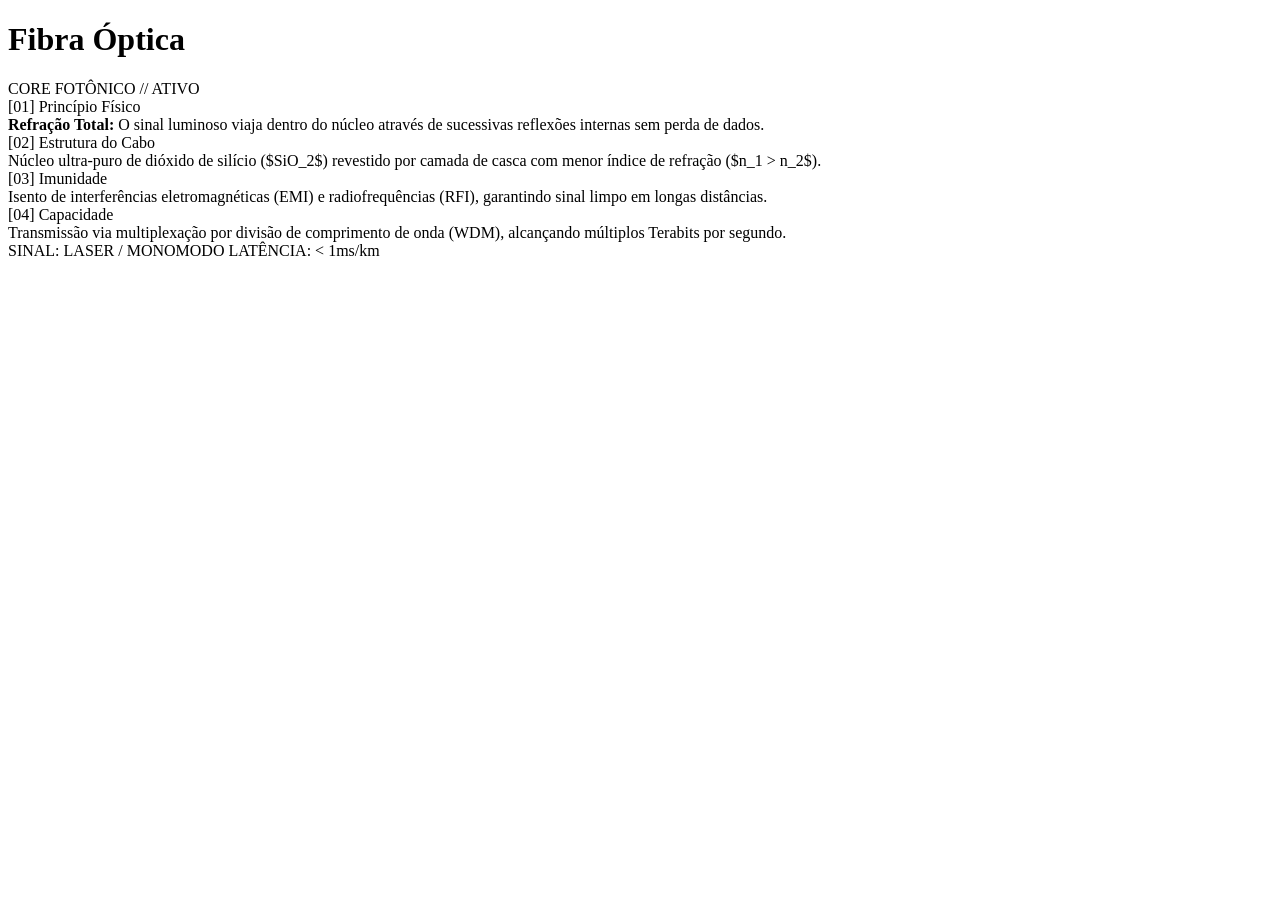
<file: index.html>
<!DOCTYPE html>
<html lang="pt-BR">
<head>
    <meta charset="UTF-8">
    <meta name="viewport" content="width=device-width, initial-scale=1.0">
    <title>Tecnologia de Fibra Ótica | Core Fotônico</title>
    

</head>
<body>

    <div class="hud-container">
        <header>
            <h1>Fibra Óptica</h1>
            <div class="sys-status">
                <span class="status-dot"></span>
                <span>CORE FOTÔNICO // ATIVO</span>
            </div>
        </header>

        <section class="fiber-visualizer">
            <div class="cladding">
                <div class="core">
                    <div class="laser-beam"></div>
                </div>
            </div>
        </section>

        <section class="spec-grid">
            <div class="spec-card">
                <div class="spec-title">[01] Princípio Físico</div>
                <div class="spec-value"><strong>Refração Total:</strong> O sinal luminoso viaja dentro do núcleo através de sucessivas reflexões internas sem perda de dados.</div>
            </div>

            <div class="spec-card">
                <div class="spec-title">[02] Estrutura do Cabo</div>
                <div class="spec-value">Núcleo ultra-puro de dióxido de silício ($SiO_2$) revestido por camada de casca com menor índice de refração ($n_1 > n_2$).</div>
            </div>

            <div class="spec-card">
                <div class="spec-title">[03] Imunidade</div>
                <div class="spec-value">Isento de interferências eletromagnéticas (EMI) e radiofrequências (RFI), garantindo sinal limpo em longas distâncias.</div>
            </div>

            <div class="spec-card">
                <div class="spec-title">[04] Capacidade</div>
                <div class="spec-value">Transmissão via multiplexação por divisão de comprimento de onda (WDM), alcançando múltiplos Terabits por segundo.</div>
            </div>
        </section>

        <footer>
            <span>SINAL: LASER / MONOMODO</span>
            <span>LATÊNCIA: < 1ms/km</span>
        </footer>
    </div>

</body>
</html>
</file>
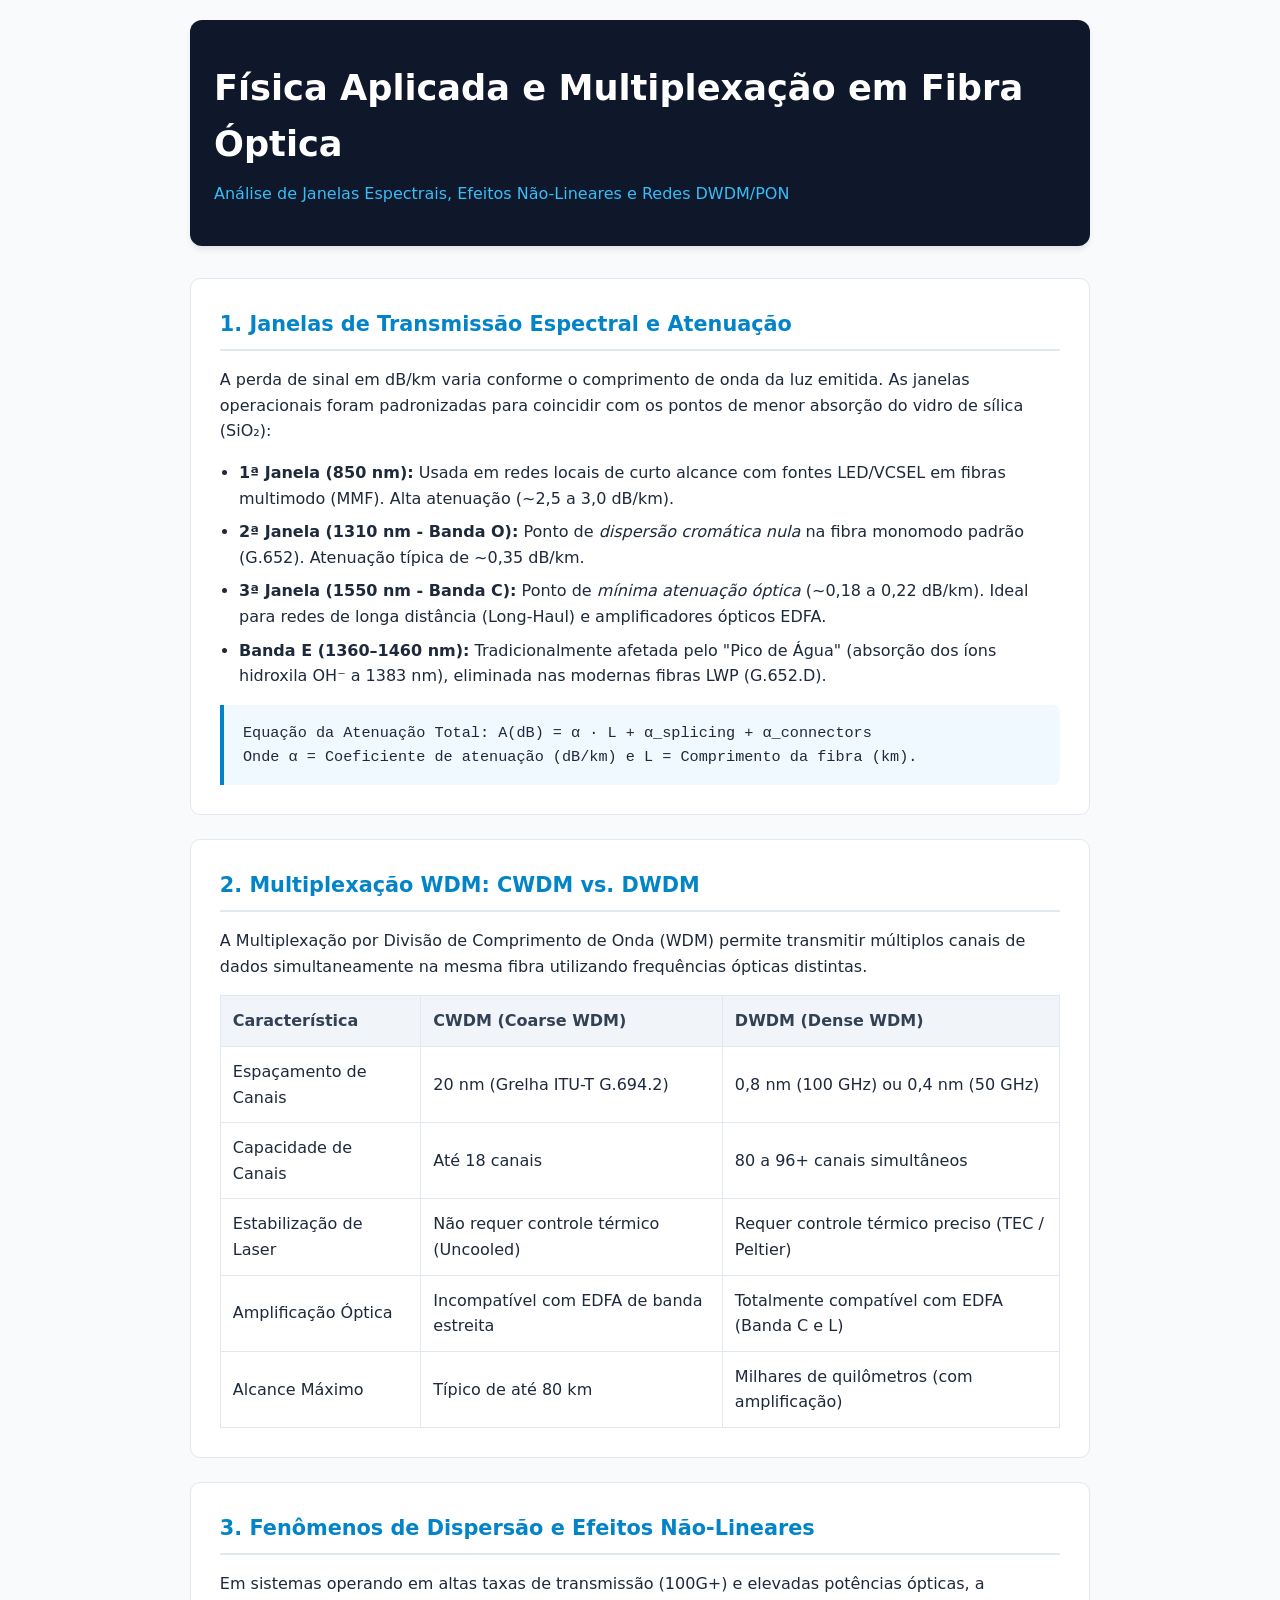
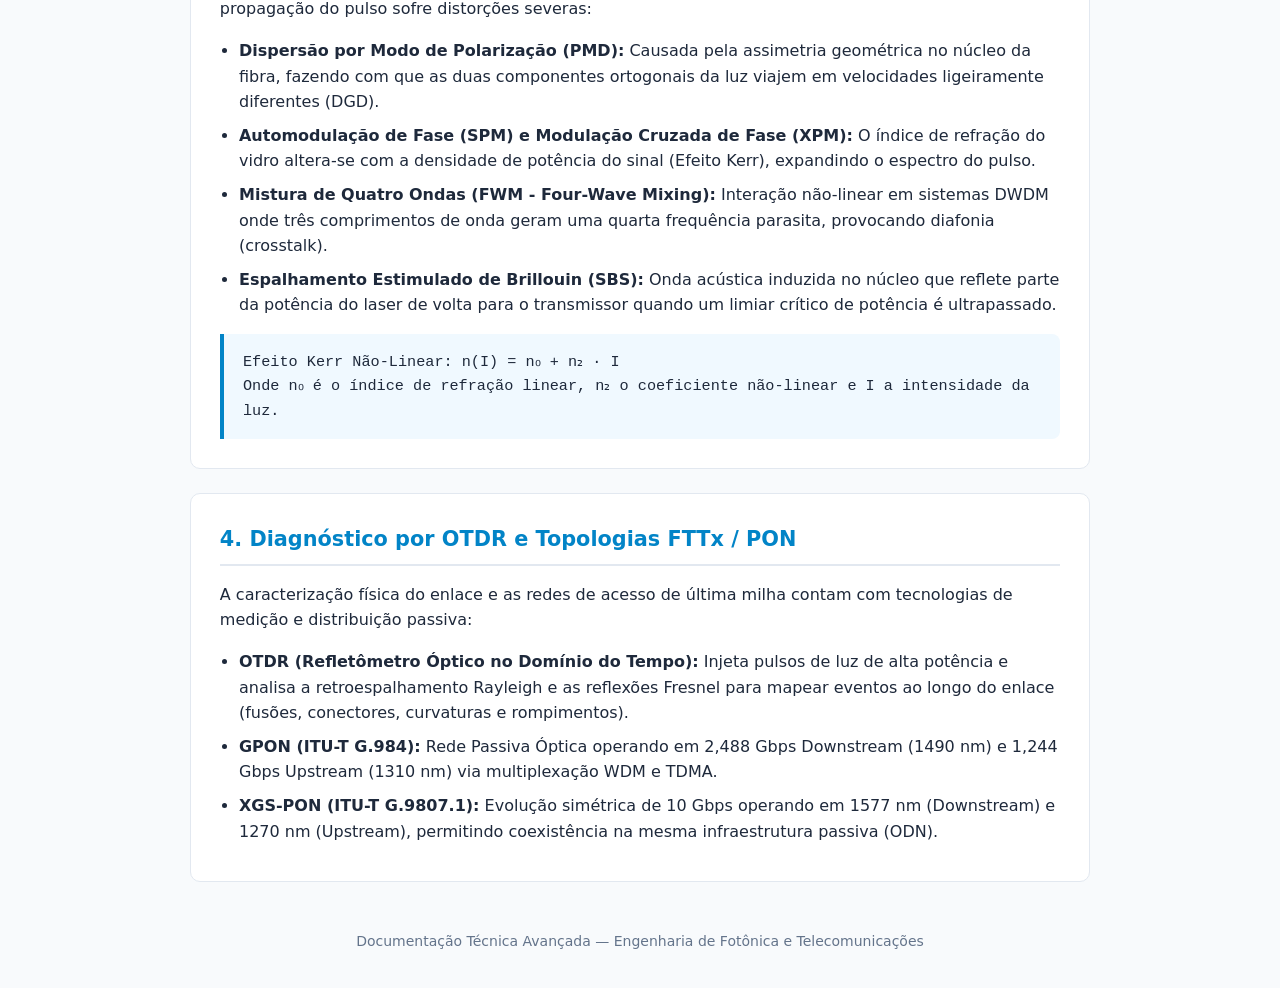
<file: index2.html>
<!DOCTYPE html>
<html lang="pt-BR">
<head>
    <meta charset="UTF-8">
    <meta name="viewport" content="width=device-width, initial-scale=1.0">
    <title>Aprofundamento Avançado em Sistemas Ópticos</title>
    <style>
        :root {
            --primary: #0284c7;
            --bg-dark: #0f172a;
            --surface: #ffffff;
            --text-main: #1e293b;
            --border: #e2e8f0;
        }

        body {
            font-family: system-ui, -apple-system, sans-serif;
            line-height: 1.6;
            color: var(--text-main);
            max-width: 900px;
            margin: 0 auto;
            padding: 20px;
            background-color: #f8fafc;
        }

        header {
            background: var(--bg-dark);
            color: white;
            padding: 2.5rem 1.5rem;
            border-radius: 12px;
            margin-bottom: 2rem;
            box-shadow: 0 4px 6px -1px rgba(0,0,0,0.1);
        }

        header h1 {
            margin: 0 0 8px 0;
            font-size: 2.2rem;
        }

        .subtitle {
            color: #38bdf8;
            font-weight: 500;
            margin: 0;
        }

        section {
            background: var(--surface);
            padding: 1.8rem;
            margin-bottom: 1.5rem;
            border-radius: 10px;
            border: 1px solid var(--border);
        }

        strong.section-title {
            display: block;
            font-size: 1.3rem;
            color: var(--primary);
            border-bottom: 2px solid var(--border);
            padding-bottom: 0.5rem;
            margin-bottom: 1rem;
        }

        .tech-box {
            background: #f0f9ff;
            border-left: 4px solid var(--primary);
            padding: 1rem 1.2rem;
            margin-top: 1rem;
            border-radius: 0 8px 8px 0;
            font-family: monospace;
            font-size: 0.95rem;
        }

        table {
            width: 100%;
            border-collapse: collapse;
            margin-top: 1rem;
        }

        th, td {
            border: 1px solid var(--border);
            padding: 12px;
            text-align: left;
        }

        th {
            background-color: #f1f5f9;
            color: #334155;
        }

        ul {
            padding-left: 1.2rem;
            margin-bottom: 0;
        }

        li {
            margin-bottom: 0.5rem;
        }

        code {
            background: #e2e8f0;
            padding: 2px 6px;
            border-radius: 4px;
            font-size: 0.9em;
        }

        footer {
            text-align: center;
            color: #64748b;
            font-size: 0.875rem;
            margin-top: 2rem;
            padding: 1rem;
        }
    </style>
</head>
<body>

    <header>
        <h1>Física Aplicada e Multiplexação em Fibra Óptica</h1>
        <p class="subtitle">Análise de Janelas Espectrais, Efeitos Não-Lineares e Redes DWDM/PON</p>
    </header>

    <main>
        <section>
            <strong class="section-title">1. Janelas de Transmissão Espectral e Atenuação</strong>
            <p>A perda de sinal em dB/km varia conforme o comprimento de onda da luz emitida. As janelas operacionais foram padronizadas para coincidir com os pontos de menor absorção do vidro de sílica (SiO₂):</p>
            
            <ul>
                <li><strong>1ª Janela (850 nm):</strong> Usada em redes locais de curto alcance com fontes LED/VCSEL em fibras multimodo (MMF). Alta atenuação (~2,5 a 3,0 dB/km).</li>
                <li><strong>2ª Janela (1310 nm - Banda O):</strong> Ponto de <em>dispersão cromática nula</em> na fibra monomodo padrão (G.652). Atenuação típica de ~0,35 dB/km.</li>
                <li><strong>3ª Janela (1550 nm - Banda C):</strong> Ponto de <em>mínima atenuação óptica</em> (~0,18 a 0,22 dB/km). Ideal para redes de longa distância (Long-Haul) e amplificadores ópticos EDFA.</li>
                <li><strong>Banda E (1360–1460 nm):</strong> Tradicionalmente afetada pelo "Pico de Água" (absorção dos íons hidroxila OH⁻ a 1383 nm), eliminada nas modernas fibras LWP (G.652.D).</li>
            </ul>

            <div class="tech-box">
                Equação da Atenuação Total: A(dB) = α · L + α_splicing + α_connectors<br>
                Onde α = Coeficiente de atenuação (dB/km) e L = Comprimento da fibra (km).
            </div>
        </section>

        <section>
            <strong class="section-title">2. Multiplexação WDM: CWDM vs. DWDM</strong>
            <p>A Multiplexação por Divisão de Comprimento de Onda (WDM) permite transmitir múltiplos canais de dados simultaneamente na mesma fibra utilizando frequências ópticas distintas.</p>

            <table>
                <thead>
                    <tr>
                        <th>Característica</th>
                        <th>CWDM (Coarse WDM)</th>
                        <th>DWDM (Dense WDM)</th>
                    </tr>
                </thead>
                <tbody>
                    <tr>
                        <td>Espaçamento de Canais</td>
                        <td>20 nm (Grelha ITU-T G.694.2)</td>
                        <td>0,8 nm (100 GHz) ou 0,4 nm (50 GHz)</td>
                    </tr>
                    <tr>
                        <td>Capacidade de Canais</td>
                        <td>Até 18 canais</td>
                        <td>80 a 96+ canais simultâneos</td>
                    </tr>
                    <tr>
                        <td>Estabilização de Laser</td>
                        <td>Não requer controle térmico (Uncooled)</td>
                        <td>Requer controle térmico preciso (TEC / Peltier)</td>
                    </tr>
                    <tr>
                        <td>Amplificação Óptica</td>
                        <td>Incompatível com EDFA de banda estreita</td>
                        <td>Totalmente compatível com EDFA (Banda C e L)</td>
                    </tr>
                    <tr>
                        <td>Alcance Máximo</td>
                        <td>Típico de até 80 km</td>
                        <td>Milhares de quilômetros (com amplificação)</td>
                    </tr>
                </tbody>
            </table>
        </section>

        <section>
            <strong class="section-title">3. Fenômenos de Dispersão e Efeitos Não-Lineares</strong>
            <p>Em sistemas operando em altas taxas de transmissão (100G+) e elevadas potências ópticas, a propagação do pulso sofre distorções severas:</p>
            
            <ul>
                <li><strong>Dispersão por Modo de Polarização (PMD):</strong> Causada pela assimetria geométrica no núcleo da fibra, fazendo com que as duas componentes ortogonais da luz viajem em velocidades ligeiramente diferentes (DGD).</li>
                <li><strong>Automodulação de Fase (SPM) e Modulação Cruzada de Fase (XPM):</strong> O índice de refração do vidro altera-se com a densidade de potência do sinal (Efeito Kerr), expandindo o espectro do pulso.</li>
                <li><strong>Mistura de Quatro Ondas (FWM - Four-Wave Mixing):</strong> Interação não-linear em sistemas DWDM onde três comprimentos de onda geram uma quarta frequência parasita, provocando diafonia (crosstalk).</li>
                <li><strong>Espalhamento Estimulado de Brillouin (SBS):</strong> Onda acústica induzida no núcleo que reflete parte da potência do laser de volta para o transmissor quando um limiar crítico de potência é ultrapassado.</li>
            </ul>

            <div class="tech-box">
                Efeito Kerr Não-Linear: n(I) = n₀ + n₂ · I<br>
                Onde n₀ é o índice de refração linear, n₂ o coeficiente não-linear e I a intensidade da luz.
            </div>
        </section>

        <section>
            <strong class="section-title">4. Diagnóstico por OTDR e Topologias FTTx / PON</strong>
            <p>A caracterização física do enlace e as redes de acesso de última milha contam com tecnologias de medição e distribuição passiva:</p>

            <ul>
                <li><strong>OTDR (Refletômetro Óptico no Domínio do Tempo):</strong> Injeta pulsos de luz de alta potência e analisa a retroespalhamento Rayleigh e as reflexões Fresnel para mapear eventos ao longo do enlace (fusões, conectores, curvaturas e rompimentos).</li>
                <li><strong>GPON (ITU-T G.984):</strong> Rede Passiva Óptica operando em 2,488 Gbps Downstream (1490 nm) e 1,244 Gbps Upstream (1310 nm) via multiplexação WDM e TDMA.</li>
                <li><strong>XGS-PON (ITU-T G.9807.1):</strong> Evolução simétrica de 10 Gbps operando em 1577 nm (Downstream) e 1270 nm (Upstream), permitindo coexistência na mesma infraestrutura passiva (ODN).</li>
            </ul>
        </section>
    </main>

    <footer>
        Documentação Técnica Avançada — Engenharia de Fotônica e Telecomunicações
    </footer>

</body>
</html>
</file>
